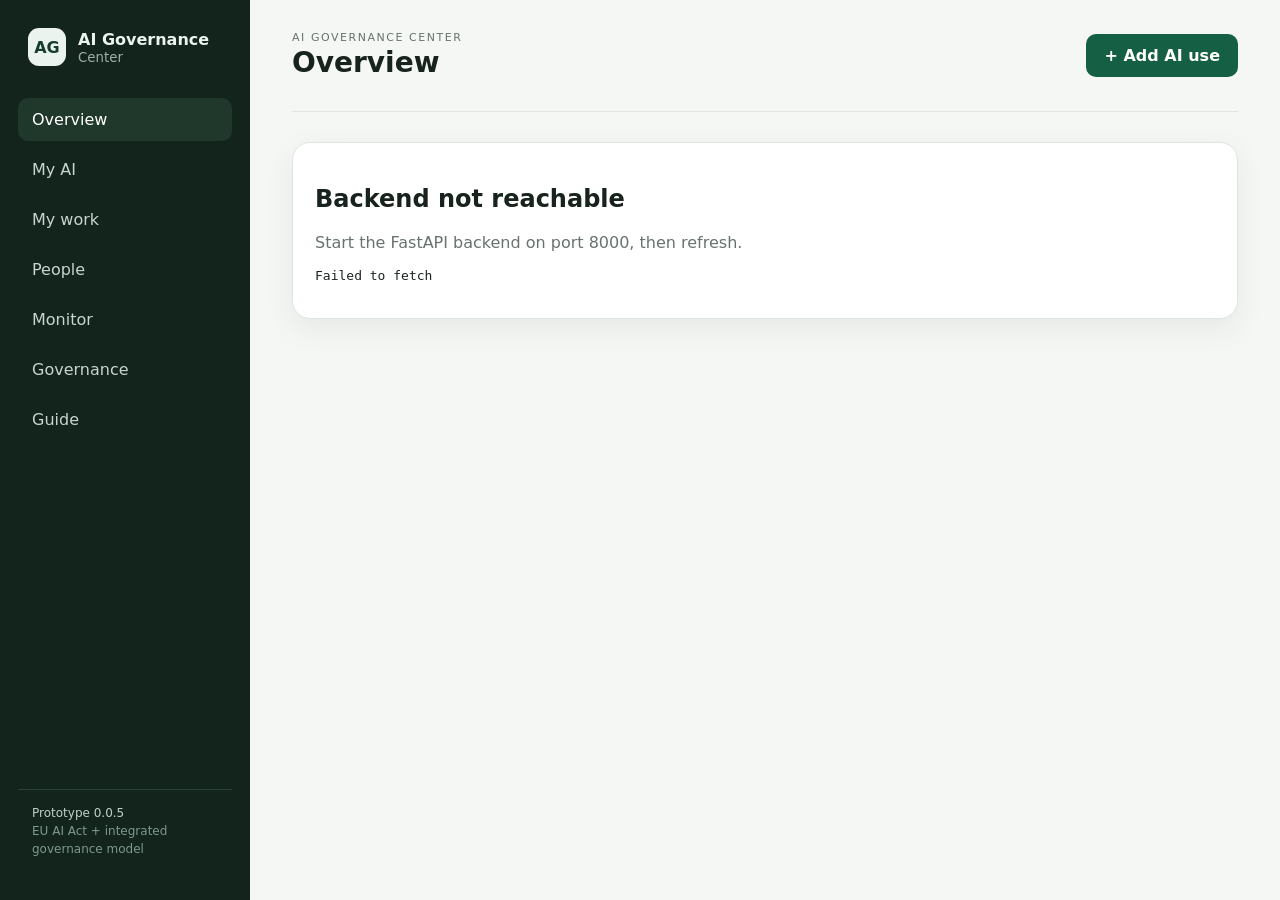
<file: frontend/index.html>
<!doctype html>
<html lang="en">
<head>
  <meta charset="utf-8" />
  <meta name="viewport" content="width=device-width,initial-scale=1" />
  <title>AI Governance Center</title>
  <link rel="stylesheet" href="styles.css" />
</head>
<body>
  <div class="shell">
    <aside class="sidebar">
      <div class="brand"><span class="brand-mark">AG</span><div><strong>AI Governance</strong><small>Center</small></div></div>
      <nav>
        <button class="nav active" data-view="home">Overview</button>
        <button class="nav" data-view="portfolio">My AI</button>
        <button class="nav" data-view="actions">My work</button>
        <button class="nav" data-view="people">People</button>
        <button class="nav" data-view="monitor">Monitor</button>
        <button class="nav" data-view="governance">Governance</button>
        <button class="nav" data-view="guide">Guide</button>
      </nav>
      <div class="sidebar-note">Prototype 0.0.5<br><span>EU AI Act + integrated governance model</span></div>
    </aside>

    <main>
      <header class="topbar"><div><p class="eyebrow">AI GOVERNANCE CENTER</p><h1 id="page-title">Overview</h1></div><button class="primary" id="new-ai">+ Add AI use</button></header>
      <section id="app"></section>
    </main>
  </div>
  <div id="modal-root"></div>
  <script src="app.js"></script>
</body>
</html>
</file>
<file: frontend/styles.css>
:root{
  --bg:#f5f7f5;--panel:#ffffff;--ink:#18231d;--muted:#68736d;--line:#dfe5e1;
  --accent:#155f45;--accent-soft:#e8f2ed;--warn:#986514;--warn-soft:#fff5df;--danger:#9f3a38;--danger-soft:#fdecec;
  --shadow:0 10px 30px rgba(23,39,31,.07);--radius:18px;
}
*{box-sizing:border-box}body{margin:0;font-family:Inter,ui-sans-serif,system-ui,-apple-system,BlinkMacSystemFont,"Segoe UI",sans-serif;background:var(--bg);color:var(--ink)}
button,input,select,textarea{font:inherit}.shell{display:grid;grid-template-columns:250px 1fr;min-height:100vh}.sidebar{background:#12241b;color:#eaf3ed;padding:28px 18px;display:flex;flex-direction:column;gap:32px}.brand{display:flex;gap:12px;align-items:center;padding:0 10px}.brand-mark{display:grid;place-items:center;width:38px;height:38px;border-radius:11px;background:#eaf3ed;color:#163c2d;font-weight:800}.brand strong,.brand small{display:block}.brand small{color:#9fafa7;margin-top:1px}.sidebar nav{display:flex;flex-direction:column;gap:7px}.nav{border:0;background:transparent;color:#c9d5cf;text-align:left;padding:12px 14px;border-radius:10px;cursor:pointer}.nav.active,.nav:hover:not(:disabled){background:#20372c;color:white}.nav:disabled{opacity:.5;cursor:default}.nav span{float:right;font-size:11px;color:#789187}.sidebar-note{margin-top:auto;padding:14px;color:#c2d0c8;font-size:12px;border-top:1px solid #294237;line-height:1.5}.sidebar-note span{color:#7f998c}
main{padding:0 42px 60px;min-width:0}.topbar{height:112px;display:flex;align-items:center;justify-content:space-between;border-bottom:1px solid var(--line);margin-bottom:30px}.topbar h1{font-size:28px;margin:2px 0}.eyebrow{font-size:11px;letter-spacing:.14em;color:var(--muted);margin:0}.primary{border:0;background:var(--accent);color:white;padding:12px 18px;border-radius:10px;cursor:pointer;font-weight:650}.secondary{background:white;border:1px solid var(--line);color:var(--ink);padding:11px 16px;border-radius:10px;cursor:pointer}.danger-lite{background:var(--danger-soft);color:var(--danger);border:0;padding:8px 12px;border-radius:9px}
.grid{display:grid;grid-template-columns:repeat(12,1fr);gap:18px}.panel{background:var(--panel);border:1px solid var(--line);border-radius:var(--radius);box-shadow:var(--shadow);padding:22px}.hero{grid-column:span 8}.side-panel{grid-column:span 4}.stat-grid{display:grid;grid-template-columns:repeat(4,1fr);gap:14px;margin-top:18px}.stat{padding:16px;background:#f9fbfa;border:1px solid var(--line);border-radius:13px}.stat strong{display:block;font-size:25px}.stat span{font-size:12px;color:var(--muted)}.section-title{display:flex;justify-content:space-between;align-items:center;margin-bottom:14px}.section-title h2{font-size:18px;margin:0}.muted{color:var(--muted)}
.ai-list{display:grid;gap:12px}.ai-card{background:white;border:1px solid var(--line);border-radius:15px;padding:18px;cursor:pointer;transition:.15s ease}.ai-card:hover{transform:translateY(-1px);box-shadow:var(--shadow)}.ai-card h3{margin:0 0 7px}.card-meta{display:flex;gap:8px;flex-wrap:wrap;margin:10px 0}.pill{display:inline-flex;align-items:center;gap:6px;border-radius:999px;padding:6px 9px;font-size:12px;background:#eef2ef;color:#425049}.pill.good{background:var(--accent-soft);color:var(--accent)}.pill.warn{background:var(--warn-soft);color:var(--warn)}.pill.danger{background:var(--danger-soft);color:var(--danger)}
.journey{display:flex;gap:5px;margin:20px 0 4px}.journey-step{height:7px;border-radius:99px;flex:1;background:#e5e9e6}.journey-step.done{background:#3a8065}.journey-step.active{background:#d39b39}.journey-labels{display:flex;justify-content:space-between;font-size:10px;color:var(--muted)}
.empty{text-align:center;padding:60px 30px;border:1px dashed #cbd4ce;border-radius:16px;background:#fafcfb}.empty .icon{font-size:34px}.empty h2{margin-bottom:5px}
.modal-backdrop{position:fixed;inset:0;background:rgba(13,28,20,.52);display:grid;place-items:center;padding:30px;z-index:20}.modal{background:white;border-radius:20px;width:min(780px,96vw);max-height:92vh;overflow:auto;box-shadow:0 30px 90px rgba(0,0,0,.22)}.modal-head{padding:24px 28px 16px;border-bottom:1px solid var(--line);display:flex;justify-content:space-between;align-items:start}.modal-head h2{margin:4px 0}.modal-body{padding:24px 28px}.steps{display:flex;gap:8px;margin-bottom:24px}.step-dot{height:6px;flex:1;background:#e5e9e6;border-radius:99px}.step-dot.done,.step-dot.active{background:var(--accent)}.field{display:grid;gap:7px;margin-bottom:18px}.field label{font-weight:650;font-size:14px}.field small{color:var(--muted);line-height:1.4}.field input,.field select,.field textarea{width:100%;border:1px solid #cfd8d2;background:white;border-radius:10px;padding:12px 13px;outline:none}.field input:focus,.field select:focus,.field textarea:focus{border-color:#70a58f;box-shadow:0 0 0 3px #edf6f2}.choice-grid{display:grid;grid-template-columns:1fr 1fr;gap:10px}.choice{border:1px solid var(--line);padding:13px;border-radius:11px;cursor:pointer}.choice.selected{border-color:#3d8064;background:var(--accent-soft)}.modal-footer{display:flex;justify-content:space-between;padding:18px 28px;border-top:1px solid var(--line)}
.profile{display:grid;gap:10px}.profile-row{display:grid;grid-template-columns:180px 1fr auto;gap:12px;align-items:center;padding:13px 0;border-bottom:1px solid var(--line)}.profile-row:last-child{border:0}.profile-row strong{font-size:14px}.result-main{font-weight:650}.explain{font-size:12px;color:var(--muted);margin-top:4px;line-height:1.45}.source{font-size:11px;color:#456f5d}.actions-list{display:grid;gap:10px}.action{display:grid;grid-template-columns:8px 1fr auto;gap:13px;border:1px solid var(--line);border-radius:13px;padding:15px;background:white}.priority{border-radius:99px;width:8px;height:100%;min-height:48px;background:#8ca297}.priority.HIGH{background:#bd6a4d}.priority.MEDIUM{background:#d5a548}.action h4{margin:0 0 4px}.action p{margin:0;color:var(--muted);font-size:13px;line-height:1.4}.detail-grid{display:grid;grid-template-columns:2fr 1fr;gap:18px}.kv{display:grid;grid-template-columns:150px 1fr;padding:10px 0;border-bottom:1px solid var(--line);font-size:14px}.kv span:first-child{color:var(--muted)}
@media(max-width:900px){.shell{grid-template-columns:1fr}.sidebar{display:none}main{padding:0 18px 40px}.hero,.side-panel{grid-column:span 12}.stat-grid{grid-template-columns:1fr 1fr}.detail-grid{grid-template-columns:1fr}.profile-row{grid-template-columns:1fr}.topbar{height:90px}}
.directory{display:grid;gap:10px}.person-row{display:grid;grid-template-columns:1.4fr 1.5fr 1fr 1fr auto;gap:12px;align-items:center;padding:14px 0;border-bottom:1px solid var(--line)}.person-row:last-child{border-bottom:0}.person-name{font-weight:700}.person-sub{font-size:12px;color:var(--muted);margin-top:3px}.country-select{min-height:170px}.tag-list{display:flex;gap:6px;flex-wrap:wrap}.tag{font-size:11px;padding:4px 7px;border-radius:999px;background:#eef2ef;color:#425049}@media(max-width:900px){.person-row{grid-template-columns:1fr}}
.risk-list,.safeguards{display:grid;gap:12px}.risk-card,.safeguard{border:1px solid var(--line);border-radius:14px;padding:16px;background:#fff}.risk-card h3{margin:0 0 3px;font-size:15px}.risk-chain{display:grid;grid-template-columns:1fr auto 1fr auto 1fr;gap:10px;align-items:start;background:#f8faf9;border-radius:11px;padding:12px;margin:12px 0}.risk-chain small{font-size:9px;letter-spacing:.12em;color:var(--muted);font-weight:700}.risk-chain p{font-size:12px;line-height:1.4;margin:5px 0 0}.arrow{color:#86a095;padding-top:18px}.risk-footer,.safeguard-actions{display:flex;justify-content:space-between;align-items:center;gap:8px}.safeguard-actions{justify-content:flex-start;margin-top:12px}.evidence-list{margin-top:12px;display:grid;gap:6px}.evidence-item{display:flex;gap:8px;align-items:center;font-size:12px;padding:8px 10px;border-radius:9px;background:#f3f8f5;color:#355f4d}.evidence-item span{margin-left:auto;color:var(--muted);font-size:10px}.no-proof{font-size:11px;color:var(--muted);margin-top:12px;padding:8px 10px;background:#fafbfa;border-radius:9px}@media(max-width:900px){.risk-chain{grid-template-columns:1fr}.arrow{display:none}}
.monitor-list{display:grid;gap:10px}.monitor-row,.event-row{display:grid;grid-template-columns:1fr auto;gap:18px;align-items:center;padding:14px 0;border-bottom:1px solid var(--line)}.monitor-row:last-child,.event-row:last-child{border-bottom:0}.monitor-row p,.event-row p{margin:4px 0 8px;font-size:12px;line-height:1.4}button:disabled{opacity:.45;cursor:not-allowed}
.guide-grid{display:grid;grid-template-columns:repeat(2,minmax(0,1fr));gap:14px}.guide-card{border:1px solid var(--line);border-radius:14px;padding:17px;background:#fbfcfb}.guide-card h3{margin:0;font-size:16px}.guide-card p{font-size:13px;line-height:1.5}.raci-wrap{overflow:auto}.raci{border-collapse:collapse;width:100%;min-width:980px;font-size:12px}.raci th,.raci td{border-bottom:1px solid var(--line);padding:11px;text-align:center;vertical-align:middle}.raci th:first-child,.raci td:first-child{text-align:left;position:sticky;left:0;background:white;min-width:230px}.raci-chip{display:inline-grid;place-items:center;width:30px;height:30px;border-radius:99px;background:var(--accent-soft);color:var(--accent);font-weight:800}@media(max-width:900px){.guide-grid{grid-template-columns:1fr}}
</file>
